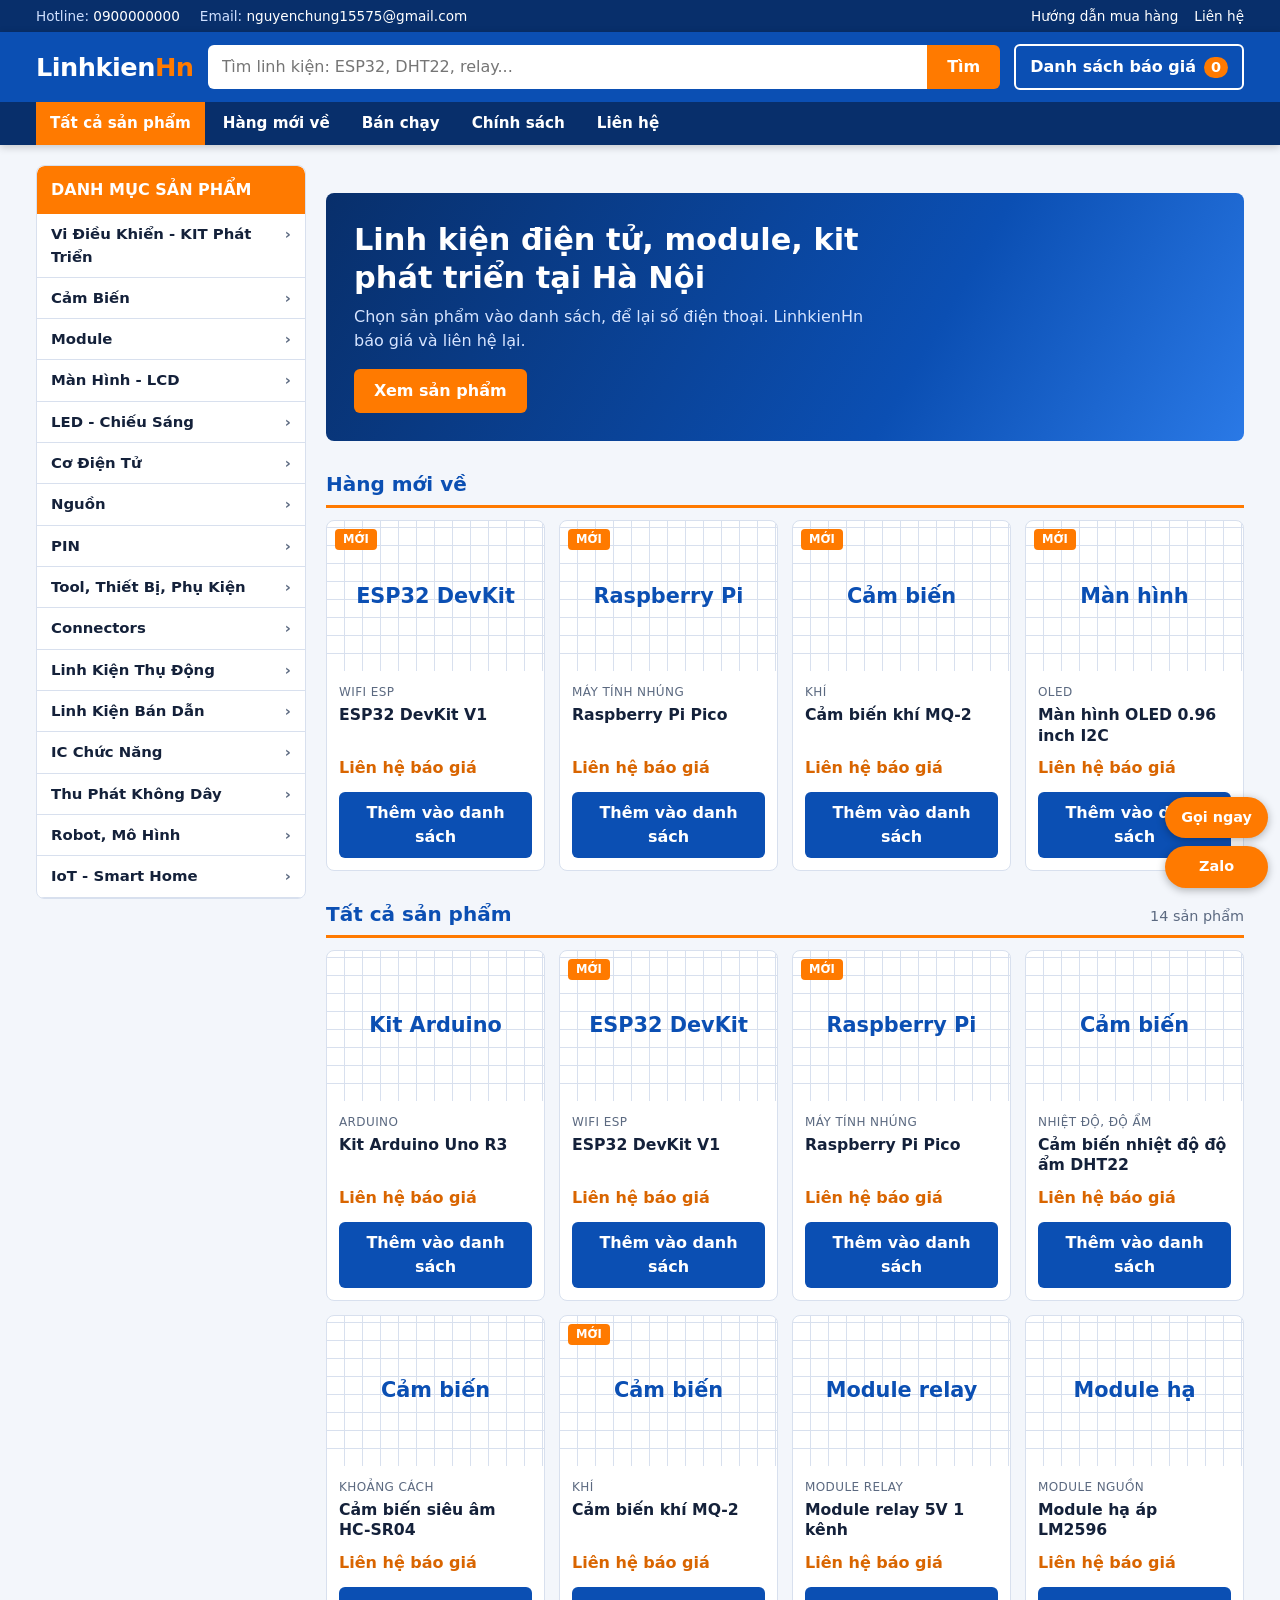
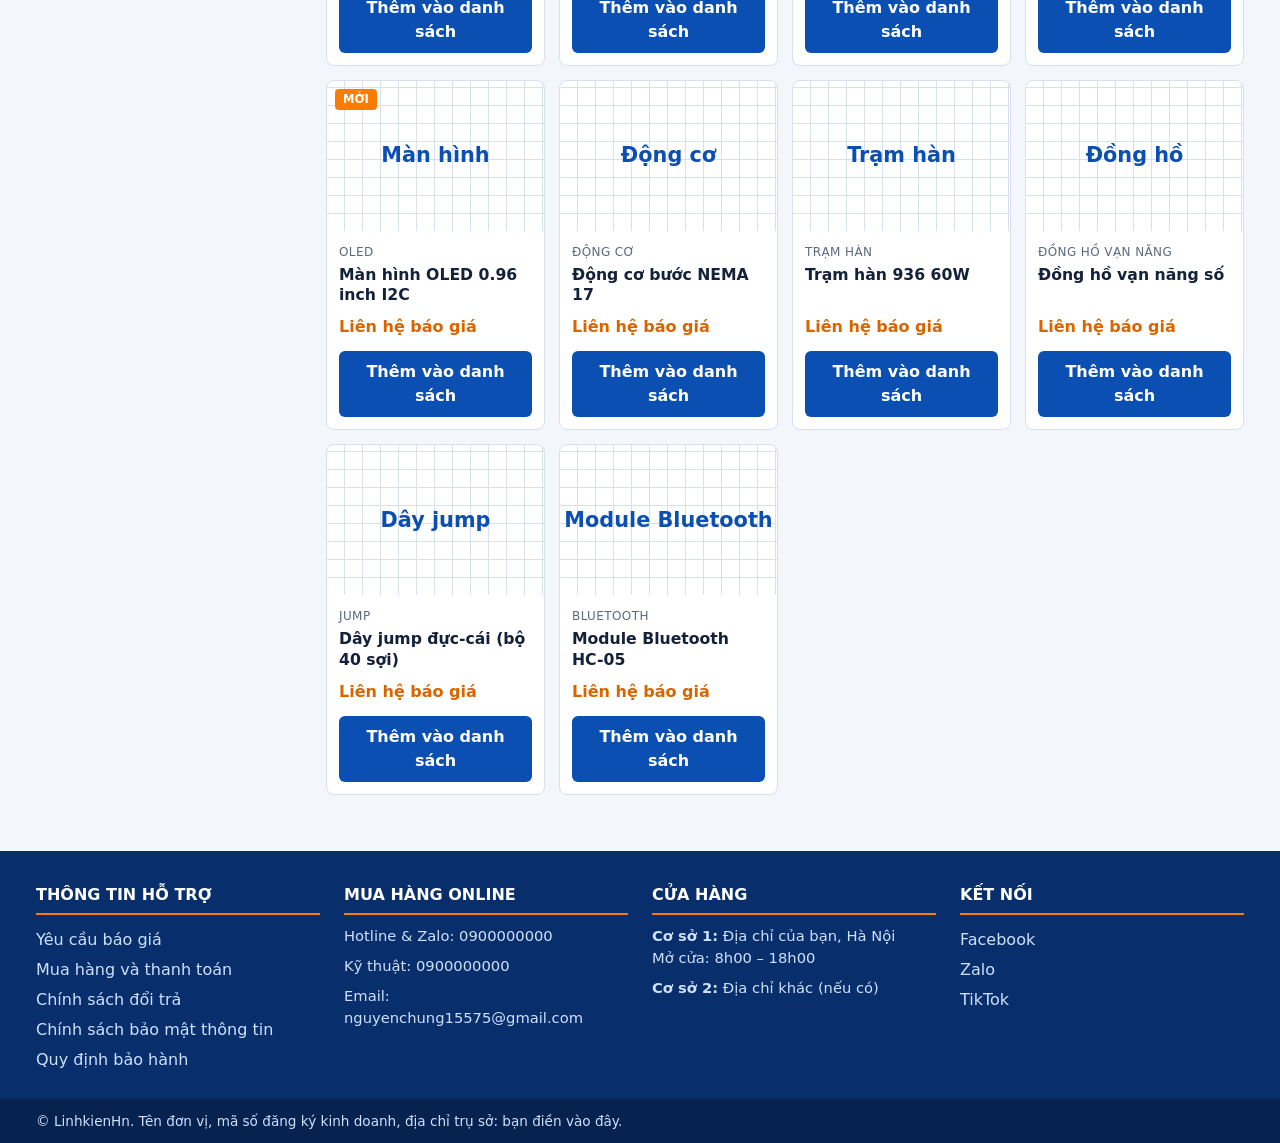
<file: index.html>
<!doctype html>
<html lang="vi">
  <head>
    <meta charset="UTF-8" />
    <meta
      name="viewport"
      content="width=device-width, initial-scale=1, viewport-fit=cover"
    />
    <title>LinhkienHn – Linh kiện điện tử Hà Nội</title>
    <link rel="stylesheet" href="style.css" />
  </head>
  <body>
    <div class="util">
      <div class="wrap">
        <span>Hotline: <a data-tel href="#">0900 000 000</a></span>
        <span>Email: <a data-mail href="#">lienhe@linhkienhn.vn</a></span>
        <span class="push"
          ><a href="#footer">Hướng dẫn mua hàng</a
          ><a href="#footer">Liên hệ</a></span
        >
      </div>
    </div>

    <header class="head">
      <div class="wrap head-in">
        <button
          id="menuBtn"
          class="menu-btn"
          type="button"
          aria-label="Mở danh mục"
        >
          ☰
        </button>
        <a class="logo" href="#top">Linhkien<b>Hn</b></a>
        <form id="searchForm" class="search" role="search">
          <input
            id="search"
            type="search"
            placeholder="Tìm linh kiện: ESP32, DHT22, relay..."
            aria-label="Tìm sản phẩm"
          />
          <button type="submit">Tìm</button>
        </form>
        <button id="openList" class="cart" type="button">
          Danh sách báo giá <span id="count">0</span>
        </button>
      </div>
      <nav class="nav">
        <div class="wrap">
          <a href="#products" data-view="all">Tất cả sản phẩm</a>
          <a href="#products" data-view="new">Hàng mới về</a>
          <a href="#products" data-view="hot">Bán chạy</a>
          <a href="#footer">Chính sách</a>
          <a href="#footer">Liên hệ</a>
        </div>
      </nav>
    </header>

    <div class="wrap layout" id="top">
      <aside id="side" class="side">
        <h2>Danh mục sản phẩm</h2>
        <ul id="catList" class="cat-list"></ul>
      </aside>

      <main>
        <section class="hero">
          <h1>Linh kiện điện tử, module, kit phát triển tại Hà Nội</h1>
          <p>
            Chọn sản phẩm vào danh sách, để lại số điện thoại. LinhkienHn báo
            giá và liên hệ lại.
          </p>
          <a class="btn" href="#products">Xem sản phẩm</a>
        </section>

        <section id="newSec">
          <div class="sec-head"><h2>Hàng mới về</h2></div>
          <div id="newGrid" class="grid"></div>
        </section>

        <section id="products">
          <div class="sec-head">
            <h2 id="title">Tất cả sản phẩm</h2>
            <span id="resCount"></span>
          </div>
          <div id="grid" class="grid" aria-live="polite"></div>
        </section>
      </main>
    </div>

    <footer id="footer" class="foot">
      <div class="wrap foot-grid">
        <div>
          <h3>Thông tin hỗ trợ</h3>
          <a href="#">Yêu cầu báo giá</a>
          <a href="#">Mua hàng và thanh toán</a>
          <a href="#">Chính sách đổi trả</a>
          <a href="#">Chính sách bảo mật thông tin</a>
          <a href="#">Quy định bảo hành</a>
        </div>
        <div>
          <h3>Mua hàng online</h3>
          <p>Hotline &amp; Zalo: <a data-tel href="#">0900 000 000</a></p>
          <p>Kỹ thuật: <a data-tel href="#">0900 000 000</a></p>
          <p>Email: <a data-mail href="#">lienhe@linhkienhn.vn</a></p>
        </div>
        <div>
          <h3>Cửa hàng</h3>
          <p>
            <b>Cơ sở 1:</b> Địa chỉ của bạn, Hà Nội<br />Mở cửa: 8h00 – 18h00
          </p>
          <p><b>Cơ sở 2:</b> Địa chỉ khác (nếu có)</p>
        </div>
        <div>
          <h3>Kết nối</h3>
          <a
            href="https://www.facebook.com/nguyen.chung.855172/"
            target="_blank"
            rel="noopener"
            >Facebook</a
          >
          <a id="zaloLink" href="#" target="_blank" rel="noopener">Zalo</a>
          <a href="#" target="_blank" rel="noopener">TikTok</a>
        </div>
      </div>
      <div class="foot-bottom">
        <div class="wrap">
          © LinhkienHn. Tên đơn vị, mã số đăng ký kinh doanh, địa chỉ trụ sở:
          bạn điền vào đây.
        </div>
      </div>
    </footer>

    <div id="overlay" class="overlay" hidden></div>
    <aside
      id="drawer"
      class="drawer"
      aria-hidden="true"
      aria-label="Danh sách báo giá"
    >
      <div class="drawer-head">
        <h2>Danh sách cần báo giá</h2>
        <button id="closeList" type="button" aria-label="Đóng">✕</button>
      </div>
      <ul id="items" class="items"></ul>
      <p id="empty" class="empty">
        Chưa có sản phẩm nào. Bấm “Thêm vào danh sách” ở sản phẩm bạn cần.
      </p>
      <form id="quote" class="form" novalidate>
        <label>Họ tên<input name="name" required autocomplete="name" /></label>
        <label
          >Số điện thoại<input
            name="phone"
            type="tel"
            required
            inputmode="tel"
            autocomplete="tel"
        /></label>
        <label
          >Liên hệ qua
          <select name="channel">
            <option>Gọi điện</option>
            <option>Zalo</option>
            <option>Facebook</option>
          </select>
        </label>
        <label
          >Ghi chú (món chưa có trên web, giờ tiện gọi...)<textarea
            name="note"
            rows="3"
          ></textarea>
        </label>
        <input
          name="website"
          class="hp"
          tabindex="-1"
          autocomplete="off"
          aria-hidden="true"
        />
        <button id="send" class="btn-send" type="submit">
          Gửi yêu cầu báo giá
        </button>
        <p id="msg" class="msg" role="status"></p>
      </form>
    </aside>

    <div class="float">
      <a data-tel href="#">Gọi ngay</a>
      <a id="zaloBtn" href="#" target="_blank" rel="noopener">Zalo</a>
    </div>

    <script src="script.js"></script>
  </body>
</html>
</file>
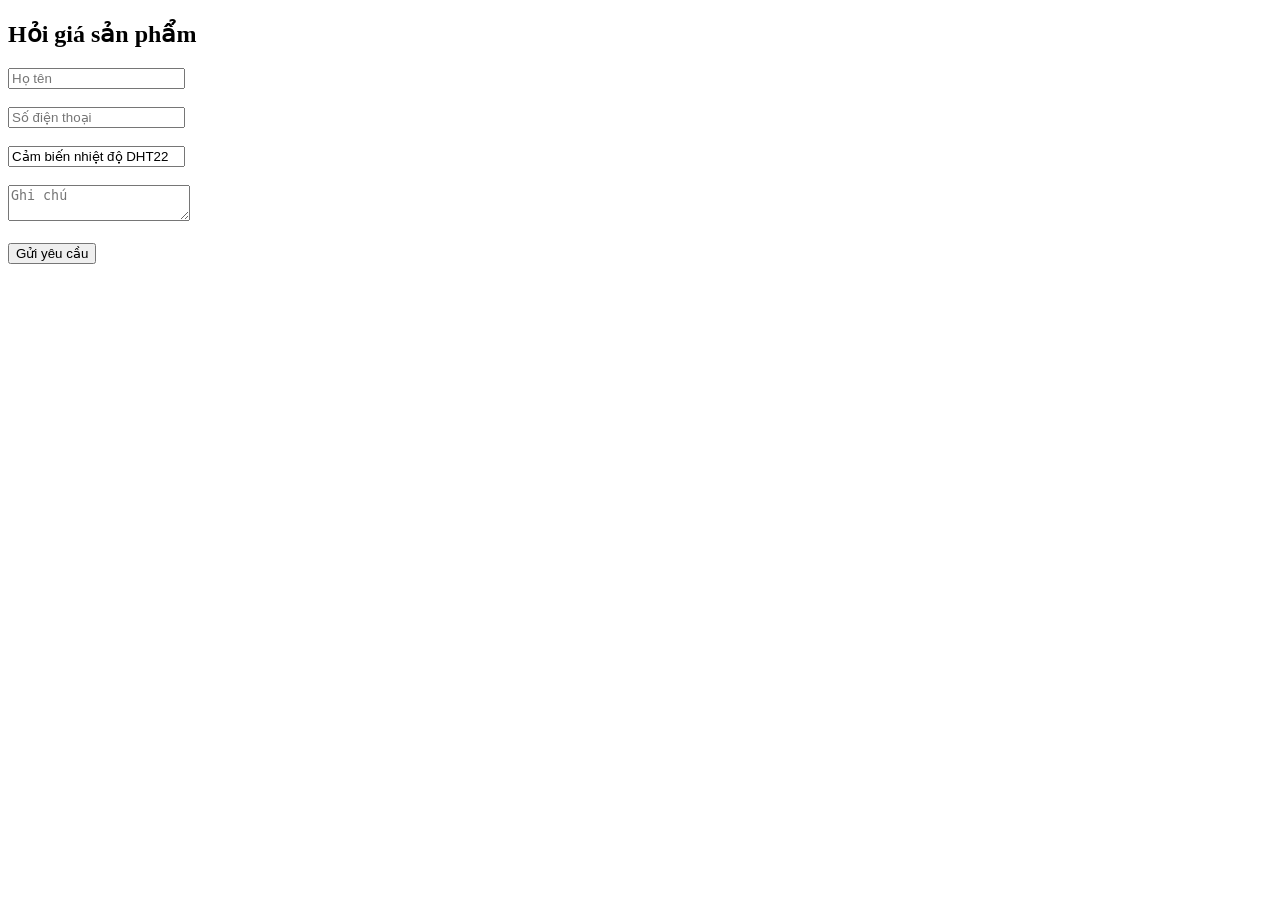
<file: test.html>
<!doctype html>
<html lang="vi">
  <head>
    <meta charset="UTF-8" />
    <meta name="viewport" content="width=device-width, initial-scale=1" />
    <title>Thử form báo giá</title>
  </head>
  <body>
    <h2>Hỏi giá sản phẩm</h2>

    <form id="quote">
      <input name="name" placeholder="Họ tên" required /><br /><br />
      <input name="phone" placeholder="Số điện thoại" required /><br /><br />
      <input
        name="product"
        id="product"
        value="Cảm biến nhiệt độ DHT22"
        readonly
      /><br /><br />
      <textarea name="note" placeholder="Ghi chú"></textarea><br /><br />
      <input
        name="website"
        style="display: none"
        tabindex="-1"
        autocomplete="off"
      />
      <button>Gửi yêu cầu</button>
    </form>

    <script>
      const URL_APPS_SCRIPT =
        "https://script.google.com/macros/s/AKfycbxoqS1qAUj2a_jjcBBDKFS1TTyOmVij-BUFd3elmrxDP9oLxA7OetMUh1GqpNcrOrE1/exec";

      document.getElementById("quote").addEventListener("submit", async (e) => {
        e.preventDefault();
        const data = Object.fromEntries(new FormData(e.target));
        try {
          await fetch(URL_APPS_SCRIPT, {
            method: "POST",
            headers: { "Content-Type": "text/plain;charset=utf-8" },
            body: JSON.stringify(data),
          });
          alert("Đã gửi! Mình sẽ liên hệ lại sớm.");
          e.target.reset();
        } catch (err) {
          alert("Gửi không được, vui lòng gọi trực tiếp.");
        }
      });

      function cleanup() {
        const DAYS_DONE = 90; // đơn "Hoàn thành" giữ bao nhiêu ngày
        const sh = SpreadsheetApp.getActive().getSheetByName(SHEET_NAME);
        const data = sh.getDataRange().getValues();
        const limit = new Date(Date.now() - DAYS_DONE * 24 * 60 * 60 * 1000);

        for (let i = data.length - 1; i >= 1; i--) {
          const time = new Date(data[i][0]);
          const status = data[i][5]; // cột F

          if (status === "Hủy") {
            sh.deleteRow(i + 1);
          } else if (status === "Hoàn thành" && time < limit) {
            sh.deleteRow(i + 1);
          }
        }
      }
    </script>
  </body>
</html>
</file>
<file: style.css>
:root {
  --blue: #0b4fb3;
  --navy: #082f6b;
  --orange: #ff7a00;
  --orange-d: #d96500;
  --bg: #f3f6fb;
  --surface: #fff;
  --ink: #14213a;
  --muted: #5b6980;
  --line: #d8e0ee;
  --danger: #b3261e;
  --ok: #17803d;
}
@media (prefers-color-scheme: dark) {
  :root {
    --bg: #f5f3ef;
    --surface: #16213a;
    --ink: #e8eefb;
    --muted: #9fb0cf;
    --line: #2a3a5c;
    --danger: #ff8a80;
    --ok: #5fd08a;
  }
}
* {
  box-sizing: border-box;
}
html {
  scroll-behavior: smooth;
  scroll-padding-top: 120px;
}
body {
  margin: 0;
  font:
    16px/1.5 "Segoe UI",
    system-ui,
    -apple-system,
    sans-serif;
  background: var(--bg);
  color: var(--ink);
}
a {
  color: inherit;
}
button,
input,
select,
textarea {
  font: inherit;
  color: inherit;
}
button {
  cursor: pointer;
}
:focus-visible {
  outline: 3px solid var(--orange);
  outline-offset: 2px;
}
.wrap {
  max-width: 1240px;
  margin: 0 auto;
  padding: 0 16px;
}

/* Thanh tiện ích + header (kiểu Adafruit) */
.util {
  background: var(--navy);
  color: #cfe0ff;
  font-size: 0.85rem;
}
.util .wrap {
  display: flex;
  gap: 20px;
  padding-top: 6px;
  padding-bottom: 6px;
  flex-wrap: wrap;
}
.util a {
  text-decoration: none;
  color: #fff;
}
.push {
  margin-left: auto;
  display: flex;
  gap: 16px;
}
.head {
  position: sticky;
  top: 0;
  z-index: 20;
  background: var(--blue);
  color: #fff;
  box-shadow: 0 2px 8px rgba(0, 0, 0, 0.2);
}
.head-in {
  display: flex;
  align-items: center;
  gap: 14px;
  padding-top: 12px;
  padding-bottom: 12px;
}
.logo {
  font-size: 1.6rem;
  font-weight: 800;
  text-decoration: none;
  letter-spacing: -0.5px;
}
.logo b {
  color: var(--orange);
}
.search {
  flex: 1;
  display: flex;
  min-width: 0;
}
.search input {
  flex: 1;
  min-width: 0;
  padding: 10px 14px;
  border: 0;
  border-radius: 6px 0 0 6px;
  background: #fff;
  color: #14213a;
}
.search button {
  padding: 0 20px;
  border: 0;
  border-radius: 0 6px 6px 0;
  background: var(--orange);
  color: #fff;
  font-weight: 700;
}
.cart {
  display: flex;
  gap: 8px;
  align-items: center;
  padding: 9px 14px;
  border: 2px solid #fff;
  border-radius: 6px;
  background: transparent;
  color: #fff;
  font-weight: 600;
  white-space: nowrap;
}
.cart span {
  min-width: 24px;
  padding: 0 7px;
  border-radius: 12px;
  background: var(--orange);
  text-align: center;
  font-size: 0.9rem;
}
.menu-btn {
  display: none;
  padding: 6px 12px;
  border: 2px solid #fff;
  border-radius: 6px;
  background: none;
  color: #fff;
  font-size: 1.1rem;
}
.nav {
  background: var(--navy);
}
.nav .wrap {
  display: flex;
  gap: 4px;
  overflow-x: auto;
}
.nav a {
  padding: 10px 14px;
  color: #fff;
  text-decoration: none;
  white-space: nowrap;
  font-weight: 600;
  font-size: 0.95rem;
}
.nav a:hover,
.nav a.on {
  background: var(--orange);
}

/* Bố cục: sidebar trái + nội dung */
.layout {
  display: grid;
  grid-template-columns: 270px 1fr;
  gap: 20px;
  padding-top: 20px;
  padding-bottom: 32px;
  align-items: start;
}
.side {
  position: sticky;
  top: 118px;
  max-height: calc(100vh - 134px);
  overflow-y: auto;
  background: var(--surface);
  border: 1px solid var(--line);
  border-radius: 8px;
}
.side h2 {
  margin: 0;
  padding: 12px 14px;
  background: var(--orange);
  color: #fff;
  font-size: 1rem;
  text-transform: uppercase;
  border-radius: 8px 8px 0 0;
}
.cat-list,
.sub {
  list-style: none;
  margin: 0;
  padding: 0;
}
.cat-list > li {
  border-bottom: 1px solid var(--line);
}
.cat-btn {
  display: flex;
  justify-content: space-between;
  width: 100%;
  padding: 9px 14px;
  border: 0;
  background: none;
  text-align: left;
  font-weight: 600;
  font-size: 0.93rem;
}
.cat-btn:hover,
.cat-btn.on {
  color: var(--orange-d);
  background: rgba(255, 122, 0, 0.08);
}
.cat-btn i {
  font-style: normal;
  color: var(--muted);
  transition: transform 0.2s;
}
.open > .cat-btn i {
  transform: rotate(90deg);
}
.sub {
  display: none;
  padding: 0 0 8px 14px;
}
.open > .sub {
  display: block;
}
.sub button {
  width: 100%;
  padding: 5px 14px;
  border: 0;
  background: none;
  text-align: left;
  font-size: 0.88rem;
  color: var(--muted);
}
.sub button:hover,
.sub button.on {
  color: var(--blue);
  font-weight: 700;
}

/* Hero + tiêu đề mục */
.hero {
  padding: 28px;
  border-radius: 8px;
  color: #fff;
  background: linear-gradient(120deg, var(--navy), var(--blue) 65%, #2a79e6);
}
.hero h1 {
  margin: 0 0 8px;
  font-size: clamp(1.3rem, 3vw, 1.9rem);
  line-height: 1.25;
  max-width: 28ch;
}
.hero p {
  margin: 0 0 16px;
  color: #d6e4ff;
  max-width: 52ch;
}
.btn {
  display: inline-block;
  padding: 10px 20px;
  border-radius: 6px;
  background: var(--orange);
  color: #fff;
  font-weight: 700;
  text-decoration: none;
}
.btn:hover {
  background: var(--orange-d);
}
section {
  margin-top: 28px;
}
.sec-head {
  display: flex;
  align-items: baseline;
  justify-content: space-between;
  margin-bottom: 12px;
  padding-bottom: 6px;
  border-bottom: 3px solid var(--orange);
}
.sec-head h2 {
  margin: 0;
  font-size: 1.25rem;
  color: var(--blue);
}
@media (prefers-color-scheme: dark) {
  .sec-head h2 {
    color: #8db8ff;
  }
}
#resCount {
  color: var(--muted);
  font-size: 0.9rem;
}

/* Lưới sản phẩm (kiểu Adafruit) */
.grid {
  display: grid;
  grid-template-columns: repeat(auto-fill, minmax(210px, 1fr));
  gap: 14px;
}
.card {
  display: flex;
  flex-direction: column;
  background: var(--surface);
  border: 1px solid var(--line);
  border-radius: 8px;
  overflow: hidden;
  transition:
    box-shadow 0.2s,
    transform 0.2s;
}
.card:hover {
  box-shadow: 0 6px 18px rgba(8, 47, 107, 0.18);
  transform: translateY(-2px);
}
.thumb {
  position: relative;
  height: 150px;
  display: grid;
  place-items: center;
  background:
    repeating-linear-gradient(0deg, transparent 0 17px, var(--line) 17px 18px),
    repeating-linear-gradient(90deg, transparent 0 17px, var(--line) 17px 18px);
  color: var(--blue);
  font-weight: 800;
  font-size: 1.3rem;
}
.thumb img {
  width: 100%;
  height: 100%;
  object-fit: contain;
  background: #fff;
}
.tag {
  position: absolute;
  top: 8px;
  left: 8px;
  padding: 2px 8px;
  border-radius: 4px;
  background: var(--orange);
  color: #fff;
  font-size: 0.72rem;
  font-weight: 700;
}
.body {
  display: flex;
  flex-direction: column;
  gap: 4px;
  padding: 12px;
  flex: 1;
}
.cat-name {
  font-size: 0.75rem;
  color: var(--muted);
  text-transform: uppercase;
  letter-spacing: 0.4px;
}
.card h3 {
  margin: 0;
  font-size: 0.98rem;
  line-height: 1.3;
}
.price {
  margin-top: auto;
  padding-top: 6px;
  color: var(--orange-d);
  font-weight: 700;
}
.add {
  margin-top: 8px;
  padding: 9px;
  border: 0;
  border-radius: 6px;
  background: var(--blue);
  color: #fff;
  font-weight: 600;
}
.add:hover {
  background: var(--orange);
}
.add.in {
  background: var(--ok);
}
.nores {
  grid-column: 1 / -1;
  color: var(--muted);
}

/* Ngăn kéo danh sách */
.overlay {
  position: fixed;
  inset: 0;
  z-index: 40;
  background: rgba(0, 0, 0, 0.5);
}
.drawer {
  position: fixed;
  top: 0;
  right: 0;
  bottom: 0;
  z-index: 50;
  width: min(430px, 100%);
  overflow-y: auto;
  padding: 16px 16px calc(16px + env(safe-area-inset-bottom, 0px));
  background: var(--surface);
  transform: translateX(100%);
  transition: transform 0.25s;
}
.drawer.open {
  transform: none;
}
.drawer-head {
  display: flex;
  justify-content: space-between;
  align-items: center;
}
.drawer-head h2 {
  margin: 0;
  font-size: 1.1rem;
  color: var(--blue);
}
.drawer-head button {
  border: 0;
  background: none;
  font-size: 1.2rem;
}
.items {
  list-style: none;
  margin: 12px 0;
  padding: 0;
}
.items li {
  display: flex;
  gap: 8px;
  align-items: center;
  padding: 8px 0;
  border-bottom: 1px solid var(--line);
}
.items .nm {
  flex: 1;
  font-size: 0.93rem;
}
.qty {
  display: flex;
  align-items: center;
  gap: 4px;
}
.qty button,
.rm {
  width: 30px;
  height: 30px;
  border: 1px solid var(--line);
  border-radius: 6px;
  background: var(--bg);
}
.qty input {
  width: 52px;
  padding: 5px;
  text-align: center;
  border: 1px solid var(--line);
  border-radius: 6px;
  background: var(--surface);
}
.rm {
  color: var(--danger);
}
.empty {
  color: var(--muted);
  font-size: 0.95rem;
}
.form {
  display: grid;
  gap: 12px;
  margin-top: 16px;
}
.form label {
  display: grid;
  gap: 4px;
  font-size: 0.9rem;
  font-weight: 600;
}
.form input,
.form select,
.form textarea {
  padding: 9px 10px;
  border: 1px solid var(--line);
  border-radius: 6px;
  background: var(--bg);
  font-weight: 400;
}
.form .bad {
  border-color: var(--danger);
}
.hp {
  position: absolute;
  left: -9999px;
  width: 1px;
  height: 1px;
}
.btn-send {
  padding: 12px;
  border: 0;
  border-radius: 6px;
  background: var(--orange);
  color: #fff;
  font-weight: 700;
}
.btn-send:disabled {
  opacity: 0.6;
  cursor: wait;
}
.msg {
  margin: 0;
  min-height: 1.4em;
}
.msg.ok {
  color: var(--ok);
}
.msg.err {
  color: var(--danger);
}

/* Footer (cấu trúc kiểu banlinhkien) */
.foot {
  margin-top: 24px;
  background: var(--navy);
  color: #cfe0ff;
}
.foot-grid {
  display: grid;
  grid-template-columns: repeat(auto-fit, minmax(210px, 1fr));
  gap: 24px;
  padding-top: 32px;
  padding-bottom: 24px;
}
.foot h3 {
  margin: 0 0 10px;
  color: #fff;
  font-size: 1rem;
  text-transform: uppercase;
  border-bottom: 2px solid var(--orange);
  padding-bottom: 6px;
}
.foot a {
  display: block;
  padding: 3px 0;
  text-decoration: none;
}
.foot p a {
  display: inline;
}
.foot a:hover {
  color: var(--orange);
}
.foot p {
  margin: 0 0 8px;
  font-size: 0.92rem;
}
.foot-bottom {
  background: rgba(0, 0, 0, 0.25);
  font-size: 0.85rem;
}
.foot-bottom .wrap {
  padding-top: 12px;
  padding-bottom: calc(12px + env(safe-area-inset-bottom, 0px));
}

/* Nút nổi */
.float {
  position: fixed;
  right: 12px;
  bottom: calc(12px + env(safe-area-inset-bottom, 0px));
  z-index: 30;
  display: flex;
  flex-direction: column;
  gap: 8px;
}
.float a {
  padding: 10px 16px;
  border-radius: 24px;
  background: var(--orange);
  color: #fff;
  text-align: center;
  text-decoration: none;
  font-weight: 700;
  font-size: 0.9rem;
  box-shadow: 0 2px 8px rgba(0, 0, 0, 0.3);
}

/* Điện thoại: sidebar thành ngăn trượt */
@media (max-width: 860px) {
  .layout {
    grid-template-columns: 1fr;
  }
  .menu-btn {
    display: block;
  }
  .side {
    position: fixed;
    z-index: 45;
    top: 0;
    left: 0;
    bottom: 0;
    width: min(300px, 86%);
    max-height: none;
    border-radius: 0;
    transform: translateX(-100%);
    transition: transform 0.25s;
  }
  .side.open {
    transform: none;
  }
  .side h2 {
    border-radius: 0;
  }
  .head-in {
    flex-wrap: wrap;
  }
  .search {
    order: 5;
    flex: 1 0 100%;
  }
  .logo {
    flex: 1;
  }
  .push {
    display: none;
  }
}
@media (prefers-reduced-motion: reduce) {
  * {
    transition: none !important;
    scroll-behavior: auto !important;
  }
}
</file>
